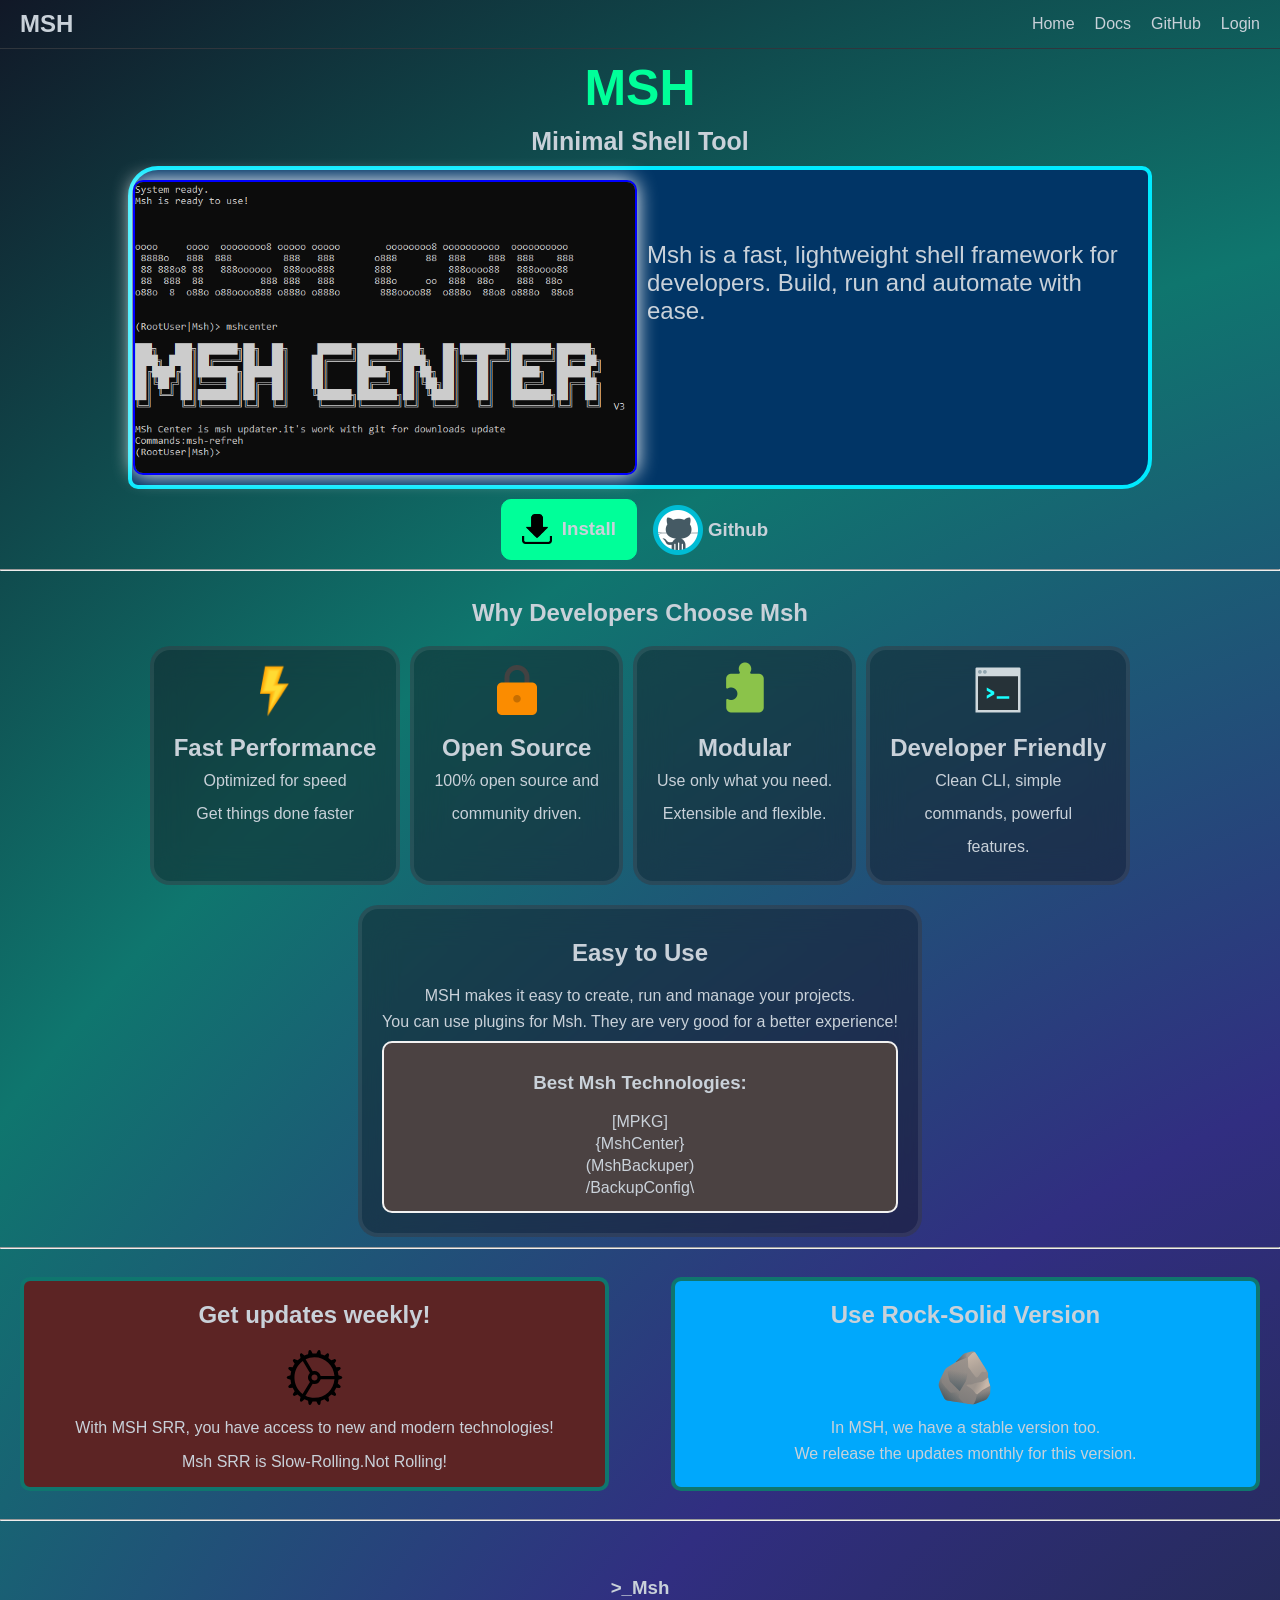
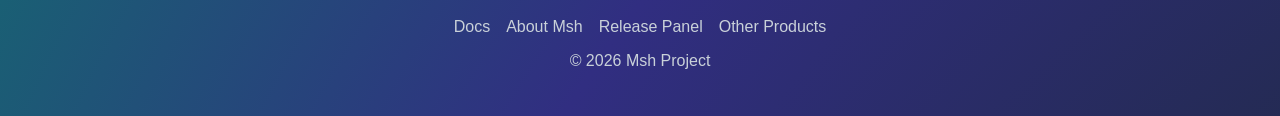
<file: MshWebSite/Msh.html>
<!doctype html>
<html lang="en">
  <head>
    <meta charset="UTF-8" />
    <meta name="viewport" content="width=device-width, initial-scale=1.0" />
    <meta
      name="description"
      content="Msh — a fast, lightweight shell framework for developers. Build, run and automate with ease."
    />
    <title>Msh — Minimal Shell Tool</title>
    <link rel="stylesheet" href="style/style.css" />
  </head>
  <body>
    <header class="header">
      <h1 class="logo"><abbr title="Mehrad Shell">MSH</abbr></h1>
      <nav class="nav" aria-label="Main navigation">
        <a href="https://github.com/MEHRAD111/Msh">Home</a>
        <a href="https://github.com/MEHRAD111/Msh">Docs</a>
        <a href="https://github.com/MEHRAD111/Msh">GitHub</a>
        <a href="login/login.html">Login</a>
      </nav>
    </header>

    <section class="container1">
      <h1 class="hero-title">MSH</h1>
      <h2 class="hero-subtitle">Minimal Shell Tool</h2>
      <div class="main">
        <img
          class="hero-image"
          src="img/msh.png"
          alt="Msh shell framework logo"
        />
        <p class="hero-desc">
          Msh is a fast, lightweight shell framework for developers. Build, run
          and automate with ease.
        </p>
      </div>
    </section>

    <section class="container2">
      <a href="https://github.com/MEHRAD111/Msh" class="btn-link">
        <div class="buttons" data-action="install">
          <img
            src="img/icons8_download_208px.png"
            alt="Download icon"
            width="30"
            height="30"
          />
          <h3>Install</h3>
        </div>
      </a>
      <a href="https://github.com/MEHRAD111/Msh" class="btn-link">
        <div class="buttons2" data-action="github">
          <img
            src="img/icons8_github_480px_1.png"
            alt="GitHub icon"
            width="60"
          />
          <h3>Github</h3>
        </div>
      </a>
    </section>

    <hr class="divider" />

    <section class="text5">
      <h1 class="section-title">Why Developers Choose Msh</h1>
    </section>

    <section class="flex features-grid">
      <article class="fast feature-card">
        <div class="feature-icon">
          <img
            src="img/icons8_high_voltage_256px.png"
            alt="Lightning bolt icon"
            width="60"
          />
        </div>
        <h2>Fast Performance</h2>
        <p class="feature-text">Optimized for speed</p>
        <p class="feature-text">Get things done faster</p>
      </article>

      <article class="opensource feature-card">
        <img src="img/icons8_lock_480px.png" alt="Open lock icon" width="60" />
        <h2>Open Source</h2>
        <p class="feature-text">100% open source and</p>
        <p class="feature-text">community driven.</p>
      </article>

      <article class="modular feature-card">
        <img
          src="img/icons8_puzzle_480px.png"
          alt="Puzzle piece icon"
          width="60"
        />
        <h2>Modular</h2>
        <p class="feature-text">Use only what you need.</p>
        <p class="feature-text">Extensible and flexible.</p>
      </article>

      <article class="cli feature-card">
        <img
          src="img/icons8_console_480px.png"
          alt="Terminal console icon"
          width="60"
        />
        <h2>Developer Friendly</h2>
        <p class="feature-text">Clean CLI, simple</p>
        <p class="feature-text">commands, powerful</p>
        <p class="feature-text">features.</p>
      </article>
    </section>

    <section class="forborder">
      <div class="usage">
        <h2>Easy to Use</h2>
        <p class="usage-text">
          MSH makes it easy to create, run and manage your projects.
        </p>
        <p class="usage-text">
          You can use plugins for Msh. They are very good for a better
          experience!
        </p>
        <div class="mshcodes">
          <h3>Best Msh Technologies:</h3>
          <p>[MPKG]</p>
          <p>{MshCenter}</p>
          <p>(MshBackuper)</p>
          <p>/BackupConfig\</p>
        </div>
      </div>
    </section>

    <hr class="divider" />

    <section class="updates-section">
      <div class="srr">
        <h2 class="updates-title">Get updates weekly!</h2>
        <img src="img/gear-svgrepo-com.svg" alt="Gear" width="10%" />
        <p class="updates-text">
          With MSH SRR, you have access to 
          new and modern technologies!
        </p>
        <p>Msh SRR is Slow-Rolling.Not Rolling!</p>
      </div>
      <div class="stable">
        <h2 class="updates-title">Use Rock-Solid Version</h2>
        <img src="img/rock-svgrepo-com.svg" alt="Rock" width="10%" />
        <p class="updates-text">In MSH, we have a stable version too.</p>
        <p class="updates-text">
          We release the updates monthly for this version.
        </p>
      </div>
    </section>

    <hr class="divider" />

    <footer class="site-footer">
      <h3 class="footer-brand">&gt;_Msh</h3>
      <nav class="footer-nav" aria-label="Footer navigation">
        <a href="https://github.com/MEHRAD111/Msh">Docs</a>
        <a href="https://github.com/MEHRAD111/Msh">About Msh</a>
        <a href="login/panel/panel.html">Release Panel</a>
        <a href="other/other.html">Other Products</a>
      </nav>
      <p class="footer-copy">&copy; 2026 Msh Project</p>
    </footer>

    <script src="script/script.js"></script>
  </body>
</html>
</file>
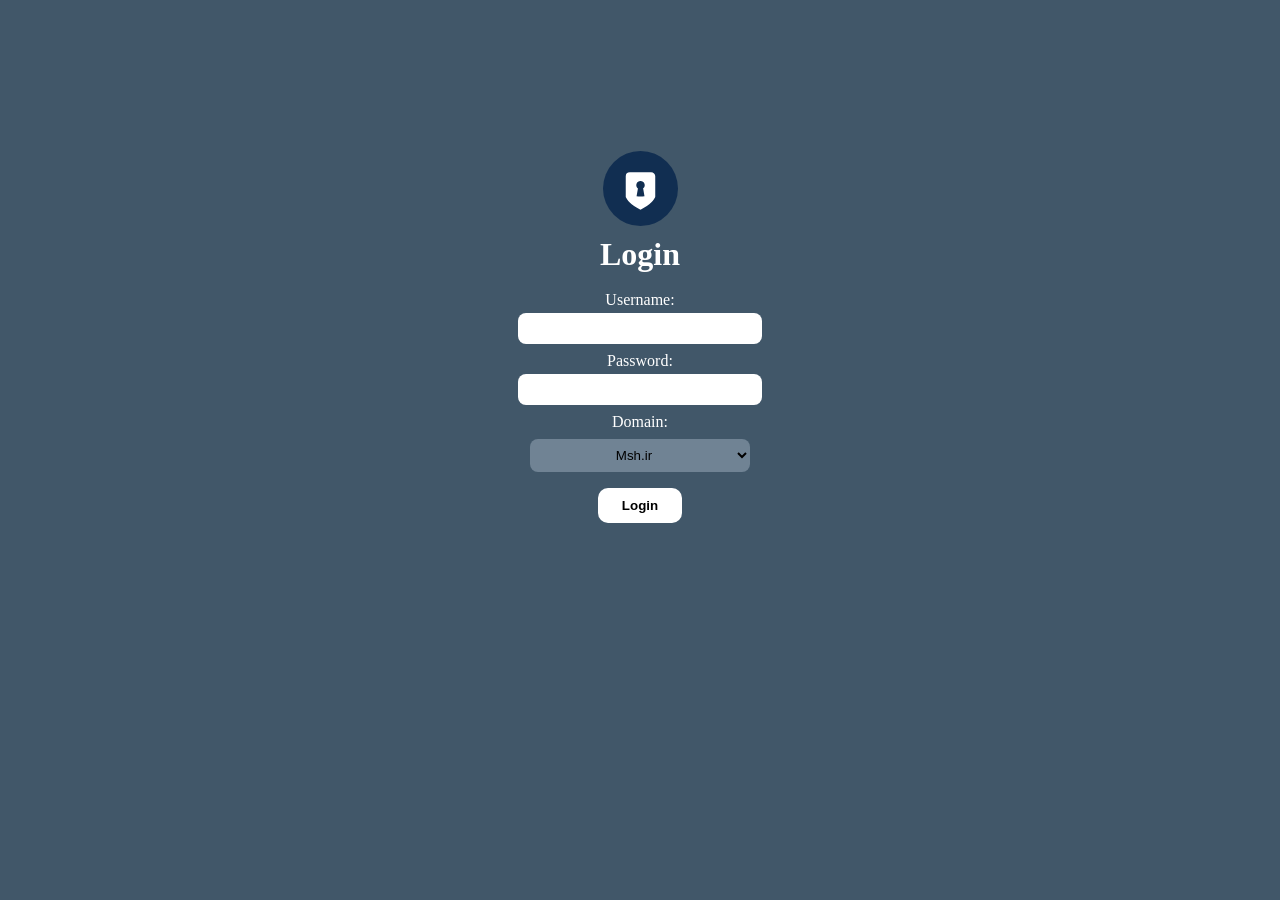
<file: MshWebSite/login/login.html>
<!DOCTYPE html>
<html lang="en">
<head>
  <meta charset="UTF-8">
  <meta name="viewport" content="width=device-width, initial-scale=1.0">
  <meta name="description" content="Login to Msh Release Panel (demo)">
  <title>Msh Login</title>
  <link rel="stylesheet" href="styleforlogin.css">
</head>
<body>
  <main>
    <form class="login-form" id="login-form" novalidate>
      <img src="../img/login-svgrepo-com.svg" alt="Login icon" width="75">
      <h1>Login</h1>
      
      <label for="usrname">Username:</label>
      <input id="usrname" name="username" type="text" autocomplete="username" required>

      <label for="passwd">Password:</label>
      <input id="passwd" name="password" type="password" autocomplete="current-password" required>

      <label for="domain">Domain:</label>
      <select id="domain" name="domain">
        <option value="msh.ir">Msh.ir</option>
        <option value="gitmsh.com">gitmsh.com</option>
        <option value="msh.com">msh.com</option>
        <option value="msh.eu">msh.eu</option>
        <option value="msh.io">msh.io</option>
        <option value="admin.pl">admin.pl</option>
      </select>

      <button type="submit" id="btn">Login</button>
      <p id="message" class="message" role="alert" aria-live="polite"></p>
    </form>
  </main>
  <script src="scriptforlogin.js"></script>
</body>
</html>
</file>
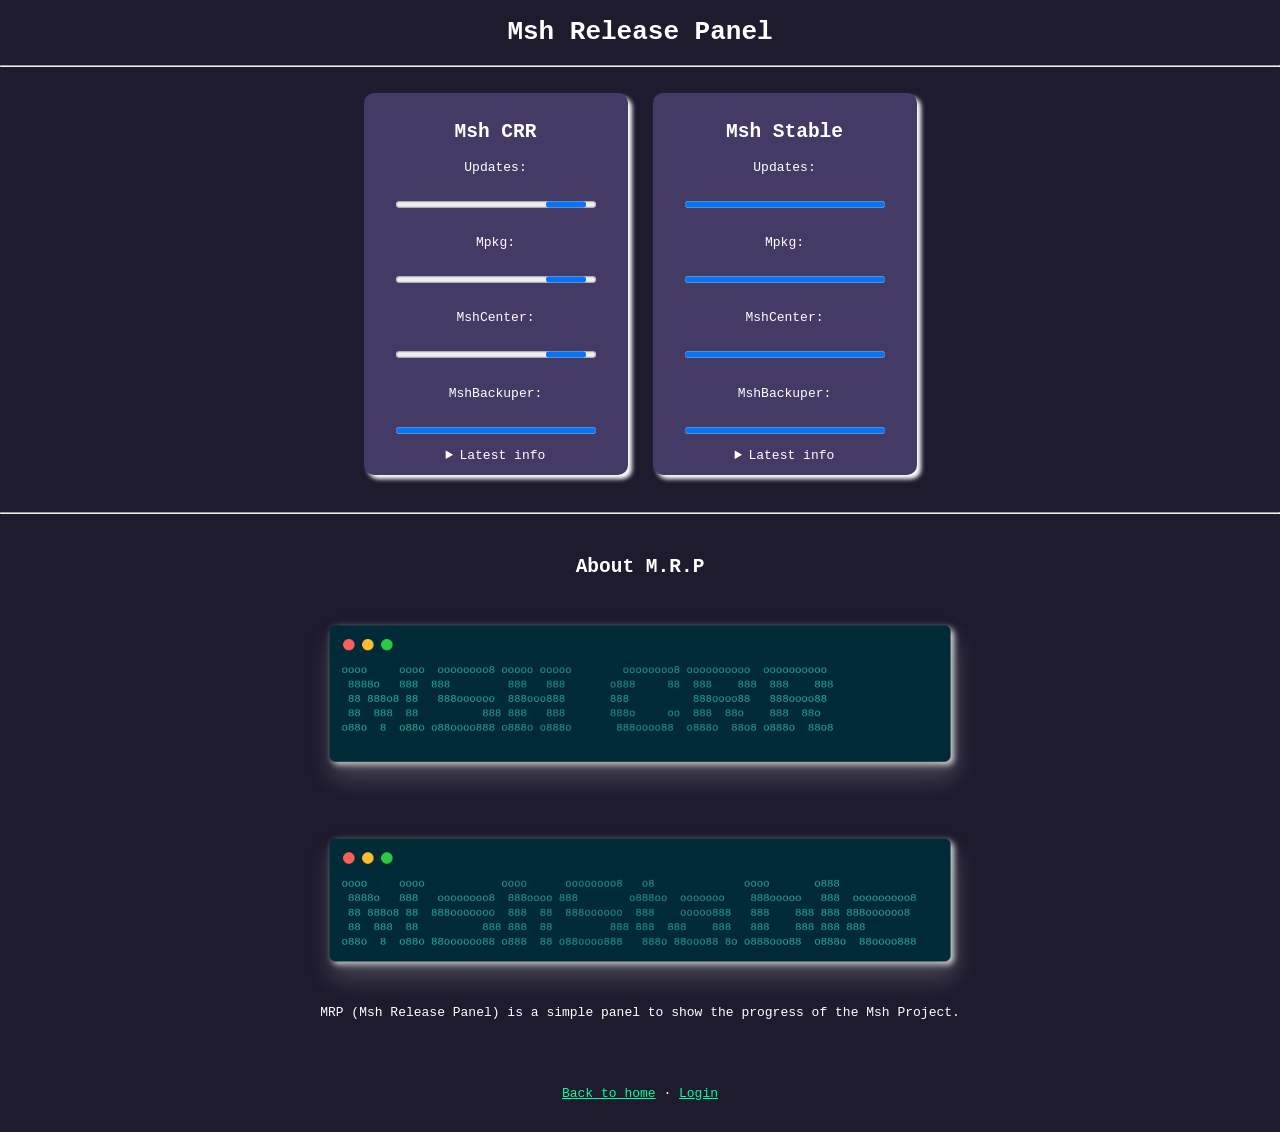
<file: MshWebSite/login/panel/panel.html>
<!DOCTYPE html>
<html lang="en">
<head>
  <meta charset="utf-8">
  <meta name="viewport" content="width=device-width, initial-scale=1.0">
  <meta name="description" content="Msh Release Panel — track CRR and Stable release progress">
  <link rel="stylesheet" href="panel.css">
  <title>Msh Release Panel</title>
</head>
<body>
  <header>
    <h1 class="header-text">Msh Release Panel</h1>
    <hr>
  </header>

  <main>
    <article class="crr">
      <h2>Msh CRR</h2>
      <p>Updates:</p>
      
      <progress></progress>
      <p>Mpkg:</p>
      <progress ></progress>
      <p>MshCenter:</p>
      <progress></progress>
      <p>MshBackuper:</p>
      <progress id="crr-backuper" max="100" value="100"></progress>
      <details>
        <summary>Latest info</summary>
        <p>Snapshot: 2026620</p>
        <p>Mpkg: V2</p>
        <p>MshCenter: V3</p>
        <p>MshBackuper: V3</p>
      </details>
    </article>

    <article class="stable">
      <h2>Msh Stable</h2>
      <p>Updates:</p>
      <progress id="stable-updates" max="100" value="100"></progress>
      <p>Mpkg:</p>
      <progress id="stable-mpkg" max="100" value="100"></progress>
      <p>MshCenter:</p>
      <progress id="stable-center" max="100" value="100"></progress>
      <p>MshBackuper:</p>
      <progress id="stable-backuper" max="100" value="100"></progress>
      <details>
        <summary>Latest info</summary>
        <p>Version: V2</p>
        <p>Mpkg: V2</p>
        <p>MshCenter: V3</p>
        <p>MshBackuper: V3</p>
      </details>
    </article>
  </main>

  <hr>

  <section class="about-section">
    <h2>About M.R.P</h2>
    <div class="img">
      <img src="../../img/crr.png" alt="CRR ASCII logo">
      <img src="../../img/stbale.png" alt="Stable ASCII logo">
    </div>
    <p>MRP (Msh Release Panel) is a simple panel to show the progress of the Msh Project.</p>
  </section>

  <footer>
    <p><a href="../../Msh.html">Back to home</a> · <a href="../login.html">Login</a></p>
  </footer>

  <script src="panel.js"></script>
</body>
</html>
</file>
<file: MshWebSite/style/style.css>
body {
  font-family: sans-serif;
  margin: 0;
  background: radial-gradient(
    circle,
    #0f172a,
    #1e293e,
    #312e81,
    #0f766e,
    #111827
  );
  animation: 20s alternate BCC infinite;
  background-size: 300% 300%;
  color: #c9d1d9;
}
abbr {
  text-decoration: none;
}
@keyframes BCC {
  0% {
    background-position: 50% 0%;
  }
  25% {
    background-position: 25% 75%;
  }
  50% {
    background-position: 100% 100%;
  }
  75% {
    background-position: 50% 50%;
  }
  100% {
    background-position: 90% 50%;
  }
}
/* HEADER */
.header {
  display: flex;
  align-items: center;
  padding: 10px 20px;
  background-color: transparent;
  border-bottom: 1px solid #30363d;
}
.logo {
  color: #c9d1d9;
  margin: 0;
  font-size: 1.5rem;
}

.nav {
  margin-left: auto;
  display: flex;
  gap: 20px;
}

.nav a {
  color: #c9d1d9;
  text-decoration: none;
  transition: 0.3s;
}

.nav a:hover {
  color: #00ff99;
}

/* HERO */
.hero-title {
  text-align: center;
}
.hero-subtitle {
  text-align: center;
}
.hero-title {
  color: #00ff99;
  font-size: 50px;
  margin: 10px 0;
}
.main {
  display: flex;
  justify-content: center;
  border: 4px solid rgb(0, 234, 255);
  margin-left: 10%;
  margin-right: 10%;
  border-radius: 30px 10px 30px 10px;
  background-color: rgb(1, 53, 102);
  margin-bottom: 10px;
  transition: 1s ease;
}
.main:hover {
  border-color: #0f172a;
}
.hero-subtitle {
  color: #c9d1d9;
  font-size: 25px;
  margin: 10px 0;
}

.hero-desc {
  color: #c9d1d9;
  max-width: 500px;
  margin-left: 10px;
  font-size: x-large;
  margin-top: 7%;
}

.hero-image {
  width: 500px;
  max-width: 100%;
  border-radius: 10px;
  margin-top: 10px;
  filter: drop-shadow(0 0 10px #ffffff);
  border: #0000ff 2px solid;
  margin-bottom: 10px;
}
@media (max-width: 768px) {
  .main {
    display: flex;
    flex-direction: column;
    justify-content: center;
  }
  .hero-desc {
    text-align: center;
  }
  .hero-image {
    margin: 0 auto;
    margin-top: 10px;
  }
}

/* BUTTONS */
.container2 {
  display: flex;
  justify-content: center;
  gap: 10px;
  flex-wrap: wrap;
}

.btn-link {
  text-decoration: none;
  color: inherit;
}

.buttons {
  border: #00ff99 solid 1px;
  border-radius: 10px;
  display: flex;
  align-items: center;
  background-color: #00ff99;
  padding: 0 10px;
}

.buttons h3 {
  margin-right: 10px;
}

.buttons img {
  margin: 10px;
}

.buttons2 {
  border: transparent solid 1px;
  border-radius: 10px;
  display: flex;
  align-items: center;
}

.buttons2 h3 {
  margin-right: 10px;
  color: #c9d1d9;
}

/* SECTIONS */
.divider {
  color: transparent;
}

.text5 {
  display: flex;
  justify-content: center;
}

.section-title {
  color: #c9d1d9;
}

.features-grid {
  display: flex;
  justify-content: center;
  flex-wrap: wrap;
  gap: 10px;
  padding: 0 10px;
}

.feature-card {
  border: #30363d 4px solid;
  width: fit-content;
  border-radius: 10px;
  transition: 1s ease;
  text-align: center;
  padding: 10px;
  background: rgba(20, 20, 30, 0.45);
  backdrop-filter: blur(18px);
  border: 4px solid rgba(255, 255, 255, 0.08);
  border-radius: 20px;
}
.feature-card:hover {
  border-color: rgba(96, 165, 250, 0.9);
}

.feature-icon {
  text-align: center;
}

.feature-card h2 {
  color: #c9d1d9;
  margin: 10px;
}

.feature-text {
  color: #c9d1d9;
  margin: 5px 10px 15px;
}

/* USAGE */
.forborder {
  margin: 20px auto 10px;
  border-radius: 10px;
  transition: 1s ease;
  width: fit-content;
  max-width: calc(100% - 40px);
  background: rgba(20, 20, 30, 0.45);
  backdrop-filter: blur(18px);
  border: 4px solid rgba(255, 255, 255, 0.08);
  border-radius: 20px;
}

.forborder:hover {
  border-color: rgba(96, 165, 250, 0.9);
}

.usage {
  color: #c9d1d9;
  text-align: center;
  padding: 10px;
}

.usage-text {
  color: #c9d1d9;
  margin: 8px 10px;
}

.mshcodes {
  border: #f2f2f2 2px solid;
  margin: 10px;
  border-radius: 10px;
  background-color: #4b4242;
  padding: 10px;
}

.mshcodes p {
  margin: 4px 0;
}

/* UPDATES */
.srr img {
  animation: infinite linear 2s rotate;
}
@keyframes rotate {
  0% {
    transform: rotate(0deg);
  }
  100% {
    transform: rotate(360deg);
  }
}
.srr {
  border: 4px solid #0f766e;
  border-radius: 10px;
  background-color: #5c2424;
  transition: 1s ease;
}
.stable {
  border: 4px solid #0f766e;
  border-radius: 10px;
  margin-left: 5%;
  background-color: #00a8fc;
  transition: 1s ease;
}
.stable:hover {
  border-color: #312e81;
  filter: brightness(1.1);
}
.srr:hover {
  border-color: #312e81;
  filter: brightness(1.1);
}
.updates-section {
  text-align: center;
  padding: 20px;
  display: flex;
  justify-content: center;
}

.updates-title,
.updates-or {
  color: #c9d1d9;
}

.updates-text {
  color: #c9d1d9;
  margin: 8px 0;
}

/* FOOTER */
.site-footer {
  text-align: center;
  padding: 30px 20px;
}

.footer-brand,
.footer-copy {
  color: #c9d1d9;
}

.footer-nav {
  display: flex;
  justify-content: center;
  gap: 16px;
  flex-wrap: wrap;
  margin: 12px 0;
}

.footer-nav a {
  color: #c9d1d9;
  text-decoration: none;
  transition: 1s ease;
}

.footer-nav a:hover {
  color: #00ff99;
}

/* RESPONSIVE */
@media (max-width: 768px) {
  .hero-title {
    font-size: 30px;
  }

  .hero-subtitle {
    font-size: 18px;
  }

  .hero-image {
    width: 180px;
  }

  .section-title {
    font-size: 23px;
  }

  .features-grid {
    flex-direction: column;
    align-items: center;
  }
}

@media (max-width: 320px) {
  .forborder {
    margin-left: auto;
    margin-right: auto;
  }
  .updates-section {
    display: flex;
    flex-direction: column;
  }
  .stable {
    text-align: center;
    margin-top: 2%;
    margin-left: 0%;
  }
}
</file>
<file: MshWebSite/login/styleforlogin.css>
body {
  background-color: rgb(65, 87, 105);
  margin: 0;
}

.login-form {
  display: flex;
  align-items: center;
  flex-direction: column;
  border: 4px solid transparent;
  justify-content: center;
  min-height: 75vh;
  padding: 20px;
}

.login-form h1 {
  color: #fff;
  margin: 10px 0;
}

.demo-notice {
  color: #e2e2e2;
  font-size: 0.85rem;
  text-align: center;
  max-width: 280px;
  margin-bottom: 12px;
}

.login-form label {
  color: #fff;
  margin-top: 8px;
}

.login-form input,
.login-form select {
  border-radius: 8px;
  background-color: rgb(255, 255, 255);
  transition: 0.5s ease;
  padding: 8px 12px;
  margin-top: 4px;
  border: none;
  min-width: 220px;
}

.login-form input:focus,
.login-form select:focus {
  outline: 2px solid #00ff99;
  background-color: rgb(204, 204, 204);
}

.login-form select {
  background-color: rgb(112, 131, 148);
  margin-top: 8px;
  text-align: center;
}

.login-form option {
  background-color: #e2e2e2;
}

.login-form button {
  margin-top: 16px;
  border-radius: 10px;
  background-color: rgb(255, 255, 255);
  padding: 10px 24px;
  border: none;
  cursor: pointer;
  font-weight: bold;
  transition: 0.3s ease;
}

.login-form button:hover {
  background-color: #00ff99;
}

.message {
  min-height: 1.5em;
  margin-top: 10px;
  text-align: center;
}

.message--error {
  color: #ff6b6b;
}

.message--success {
  color: #00ff99;
}
</file>
<file: MshWebSite/login/panel/panel.css>
body {
  margin: 0;
  background-color: #1e1b2e;
  color: white;
  font-family: monospace;
}

header {
  text-align: center;
}

main {
  display: flex;
  justify-content: center;
  flex-wrap: wrap;
  gap: 25px;
  padding: 20px;
}

.crr,
.stable {
  border: 2.5px solid #433b66;
  background-color: #433b66;
  border-radius: 10px;
  width: fit-content;
  text-align: center;
  transition: 1s ease;
  box-shadow: 4px 4px 4px white;
  margin-bottom: 10px;
  padding: 10px 20px;
}

.crr:hover,
.stable:hover {
  filter: brightness(1.2);
  transform: scale(1.05);
  box-shadow: none;
}

progress {
  width: 200px;
  max-width: 100%;
  margin: 10px;
}

.about-section {
  text-align: center;
  padding: 20px;
}

.img {
  display: flex;
  justify-content: center;
  flex-wrap: wrap;
  gap: 16px;
}

.img img {
  filter: drop-shadow(3px 3px 3px white);
  transition: 1s ease;
  max-width: 55%;
}

footer {
  text-align: center;
  padding: 20px;
}

footer a {
  color: #00ff99;
}

@media (max-width: 768px) {
  main {
    flex-direction: column;
    align-items: center;
  }

  .img img {
    max-width: 90%;
  }
}
</file>
